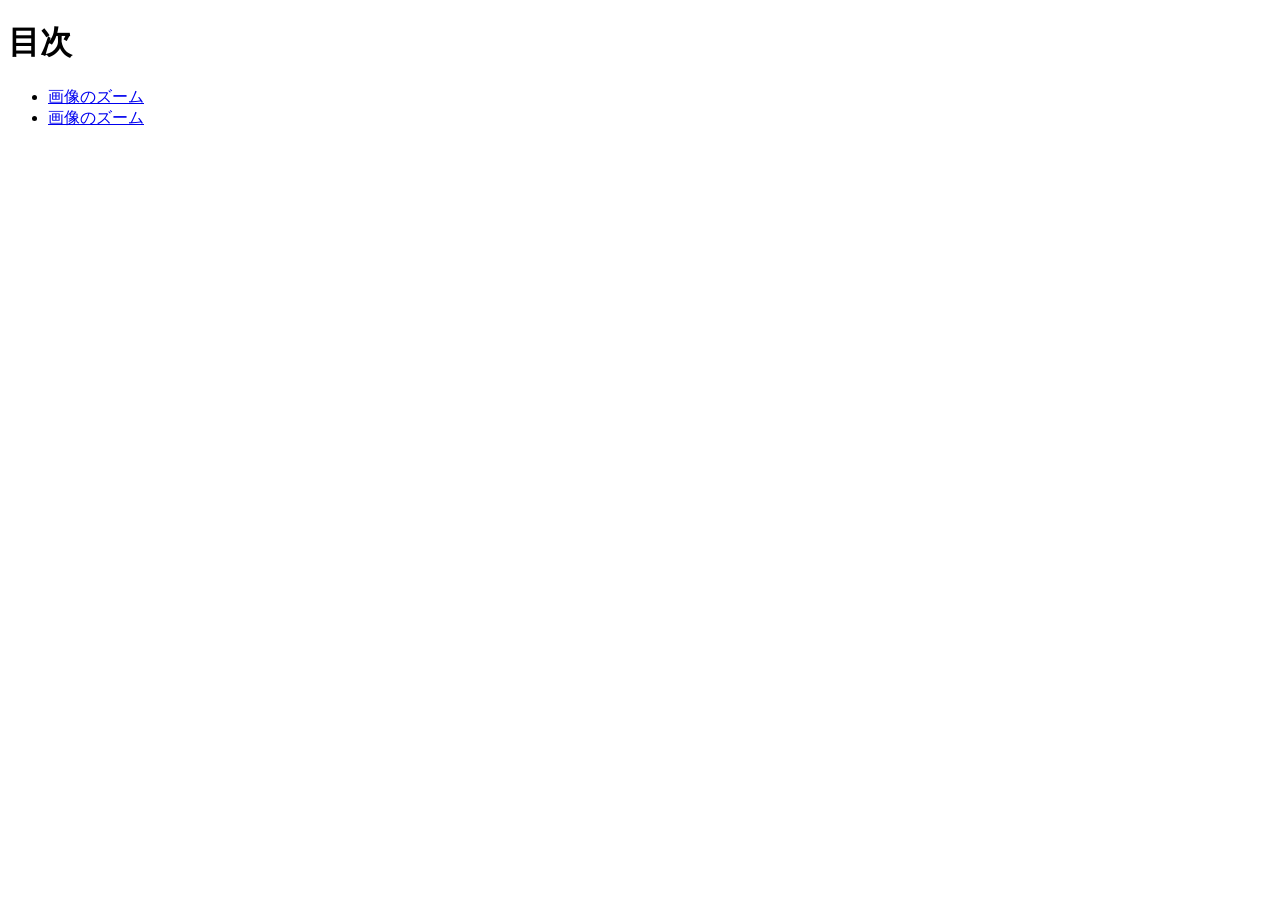
<file: index.html>
<!DOCTYPE html>
<html lang="ja">
<head>
    <meta charset="UTF-8">
    <title>目次</title>
</head>
<body>
    <h1>目次</h1>

    <ul>
        
        <li><a href="img-zoom/index.html">画像のズーム</a></li>
                <li><a href="img-zoocust/index.html">画像のズーム</a></li>

    </ul>
    
</body>
</html>
</file>
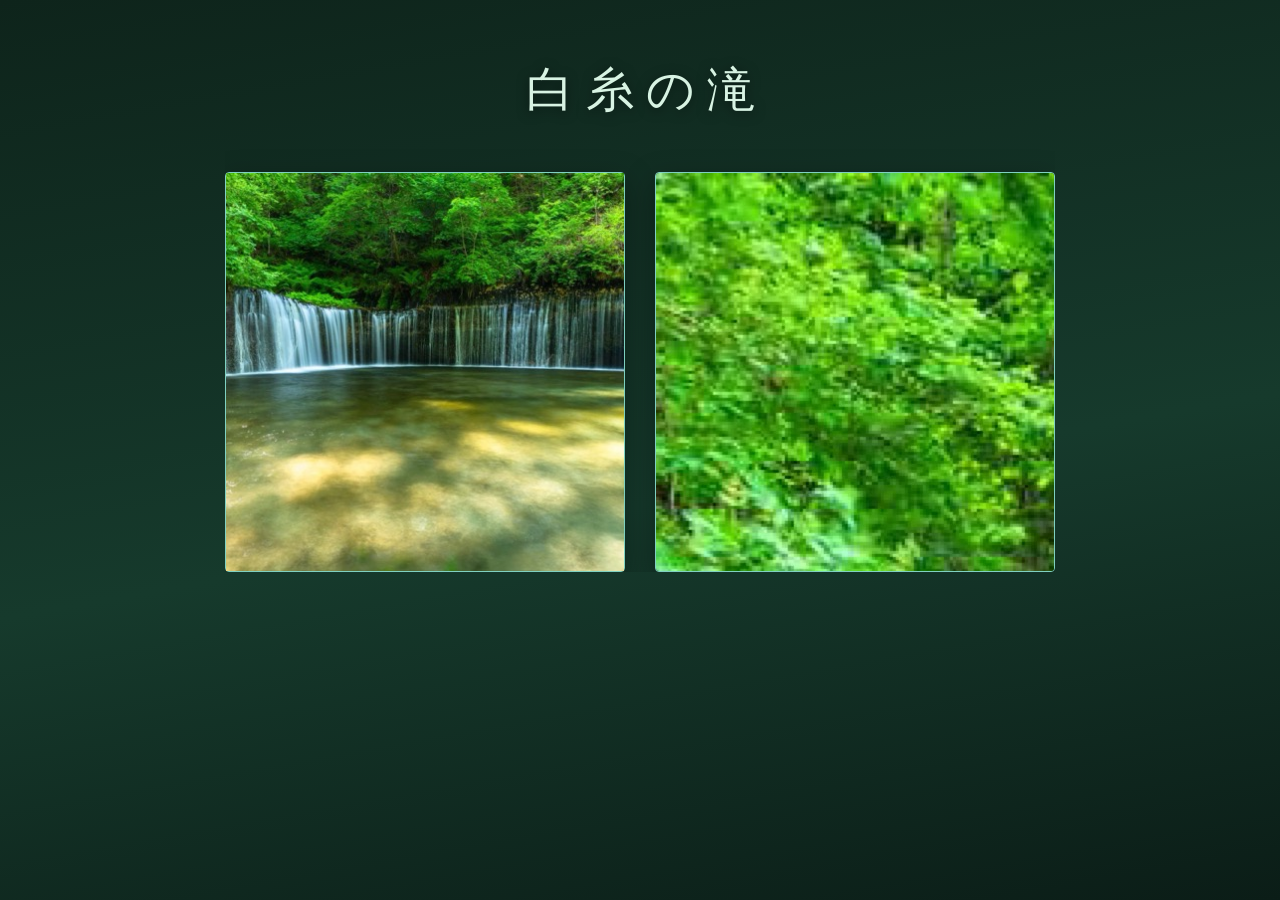
<file: img-zoocust/index.html>
<!DOCTYPE html>
<html lang="ja">
<head>
    <meta charset="UTF-8">
    <meta name="viewport" content="width=device-width, initial-scale=1.0">
    <title>白糸の滝 - 画像のズーム</title>
    <link rel="stylesheet" href="style.css">
</head>
<body>
    <div id="wrapper">
        <h1>白糸の滝</h1>
        <div id="thumb">
            <span></span>
            <img src="img/shiraito-thumb.jpg" alt="白糸の滝のサムネイル" width="400">
        </div>
        <div id="zoom">
            <img src="img/shiraito-zoom.jpg" alt="白糸の滝の拡大画像" width="4000">
        </div>
    </div>
    
    <!-- jQuery本体 -->
<script src="https://code.jquery.com/jquery-3.7.1.min.js" integrity="sha256-/JqT3SQfawRcv/BIHPThkBvs0OEvtFFmqPF/lYI/Cxo=" crossorigin="anonymous"></script>
<script src="script.js"></script>
</body>
</html>
</file>
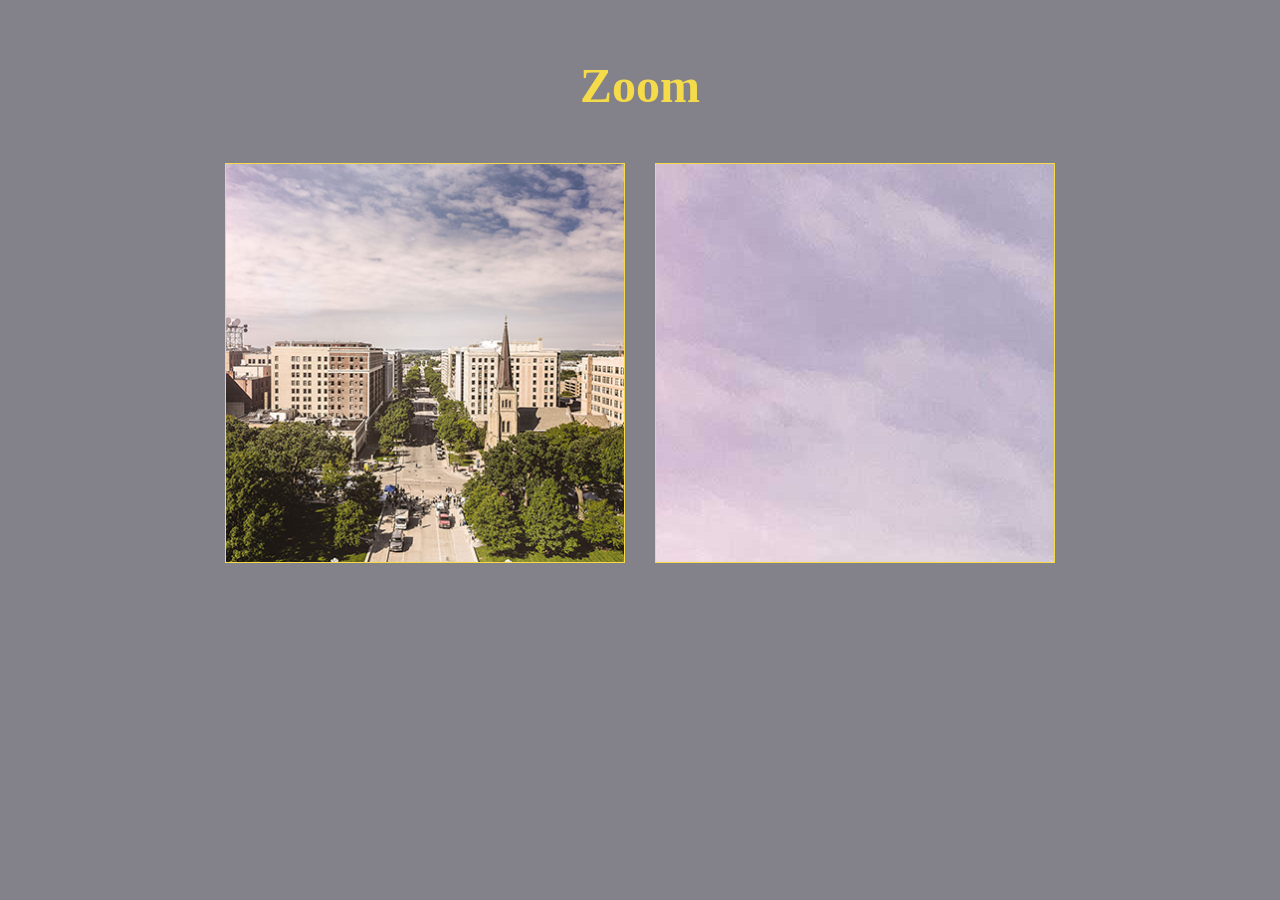
<file: img-zoom/index.html>
<!DOCTYPE html>
<html lang="ja">
<head>
    <meta charset="UTF-8">
    <meta name="viewport" content="width=device-width, initial-scale=1.0">
    <title>画像のズーム</title>
    <link rel="stylesheet" href="style.css">
</head>
<body>
    <div id="wrapper">
        <h1>Zoom</h1>
        <div id="thumb">
            <span></span>
            <img src="img/thumb.jpg" alt="thumbnail" width="400">
        </div>
        <div id="zoom">
            <img src="img/zoom.jpg" alt="zoom" width="4000">
        </div>
    </div>
    
    <!-- jQuery本体 -->
<script src="https://code.jquery.com/jquery-3.7.1.min.js" integrity="sha256-/JqT3SQfawRcv/BIHPThkBvs0OEvtFFmqPF/lYI/Cxo=" crossorigin="anonymous"></script>
<script src="script.js"></script>
</body>
</html>
</file>
<file: img-zoocust/style.css>
@charset "utf-8";
* {
    box-sizing: border-box;

}

body {
    background: #0e241b;
    background: linear-gradient(170deg, #0e241b 0%, #163a2c 55%, #0b1d17 100%);
    background-attachment: fixed;
    font-family: "Hiragino Mincho ProN", "Yu Mincho", serif;
}

#wrapper {
    width: 830px;
    margin: 0 auto;
    overflow: hidden;
}
h1 {
    margin: 50px 0;
    color: #d8f3e3;
    font-size: 3em;
    text-align: center;
    letter-spacing: .25em;
    text-indent: .25em;
    font-weight: normal;
    text-shadow: 0 2px 12px rgba(0, 0, 0, .5);
}
#thumb,
#zoom {
    border: 1px solid #7fd1c1;
    border-radius: 4px;
    box-shadow: 0 10px 30px rgba(0, 0, 0, .35);
}

#thumb {
    width: 400px;
    height: 400px;
    float: left;
    cursor: crosshair;
}

#thumb img {
    width: 100%;
}
#thumb span {
    width: 40px;
    height: 40px;
    position: absolute;
    display: none;
    border: 1px solid #d8f3e3;
    background: rgba(216, 243, 227, .3);
    box-shadow: 0 0 0 1px rgba(14, 36, 27, .45);
}

#zoom {
    width: 400px;
    height: 400px;
    float: right;
    overflow: hidden;
    position: relative;

}

#zoom img {
    position: absolute;
    top: 0;
    left: 0;
}
</file>
<file: img-zoom/style.css>
@charset "utf-8";
* {
    box-sizing: border-box;

}

body {
    background: #83828a;
}

#wrapper {
    width: 830px;
    margin: 0 auto;
    overflow: hidden;
}
h1 {
    margin: 50px 0;
    color: #f5da49;
    font-size: 3em;
    text-align: center;
}
#thumb,
#zoom {
    border: 1px solid #f5da49;
}

#thumb {
    width: 400px;
    height: 400px;
    float: left;
}

#thumb img {
    width: 100%;
}
#thumb span {
    width: 40px;
    height: 40px;
    position: absolute;
    display: none;
    border: 1px solid #83828a;
    background: rgba(131, 130, 138, .5);
}

#zoom {
    width: 400px;
    height: 400px;
    float: right;
    overflow: hidden;
    position: relative;

}

#zoom img {
    position: absolute;
    top: 0;
    left: 0;
}
</file>
